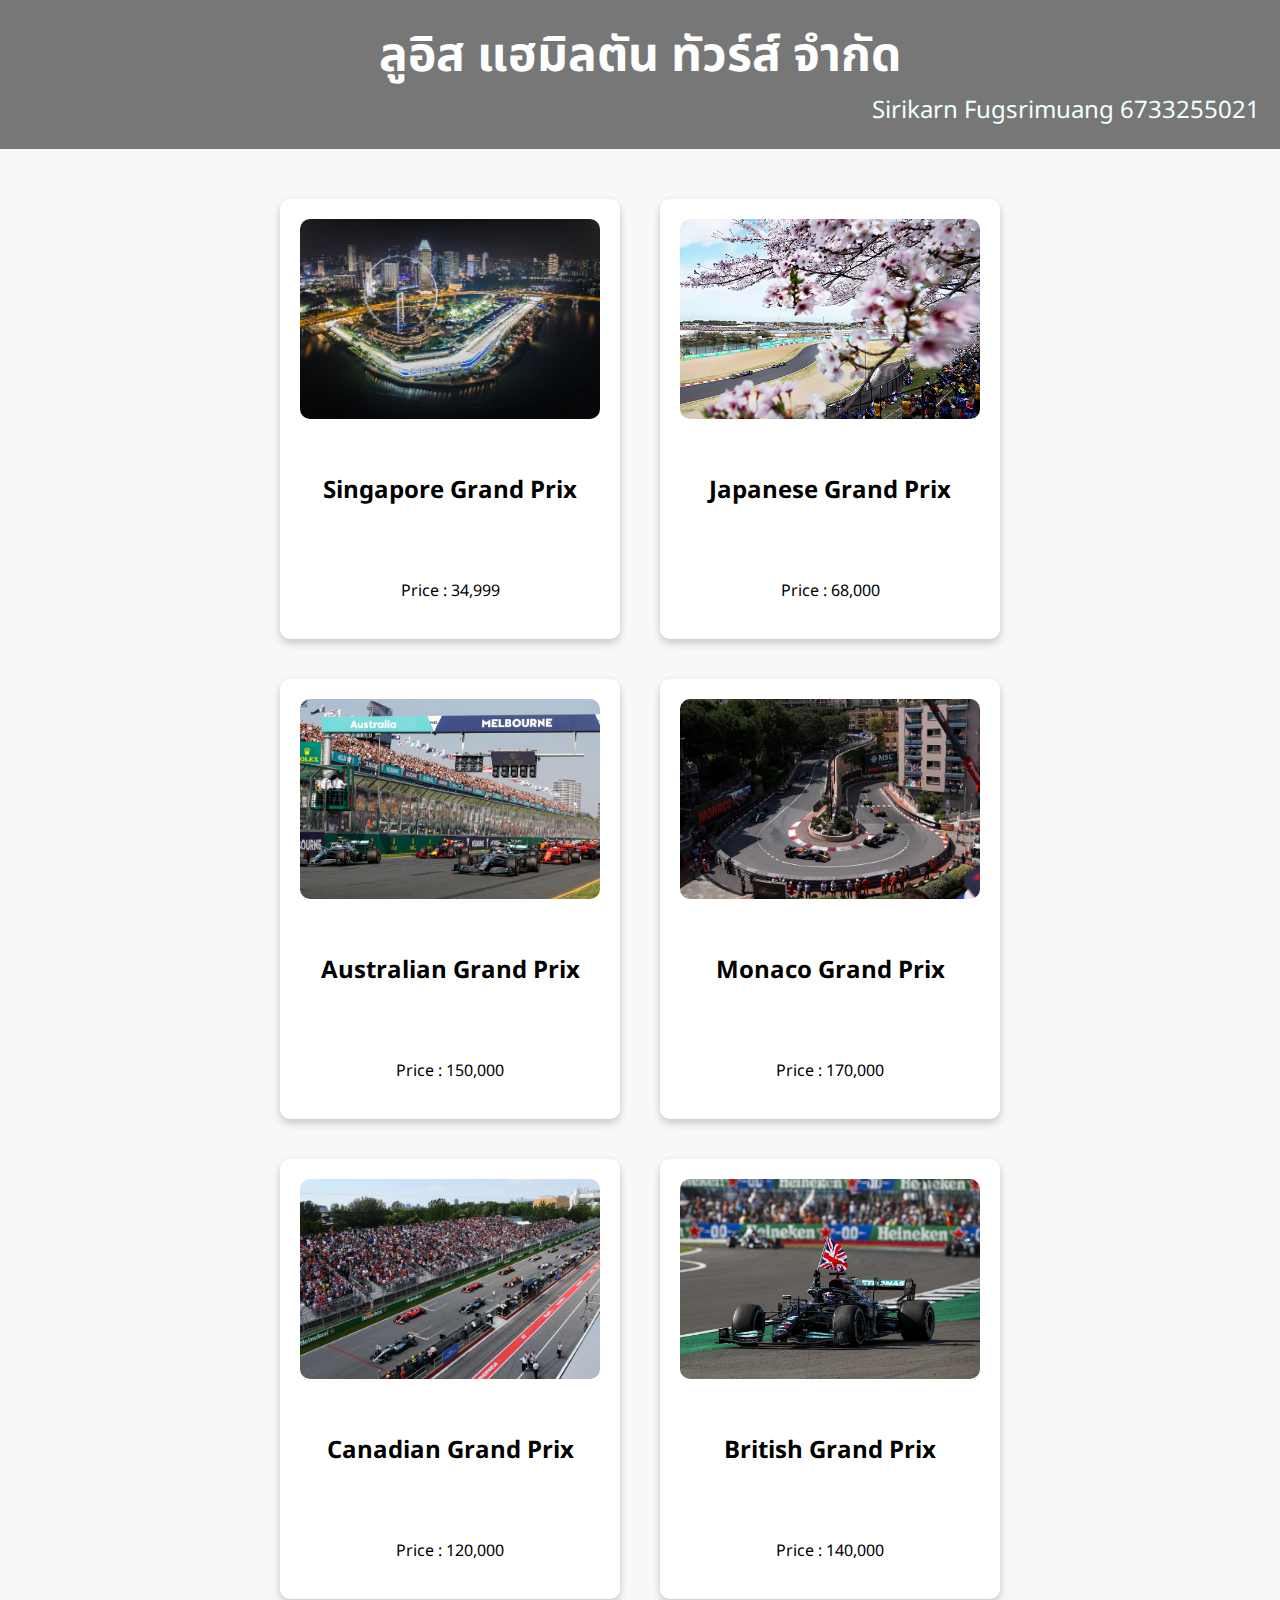
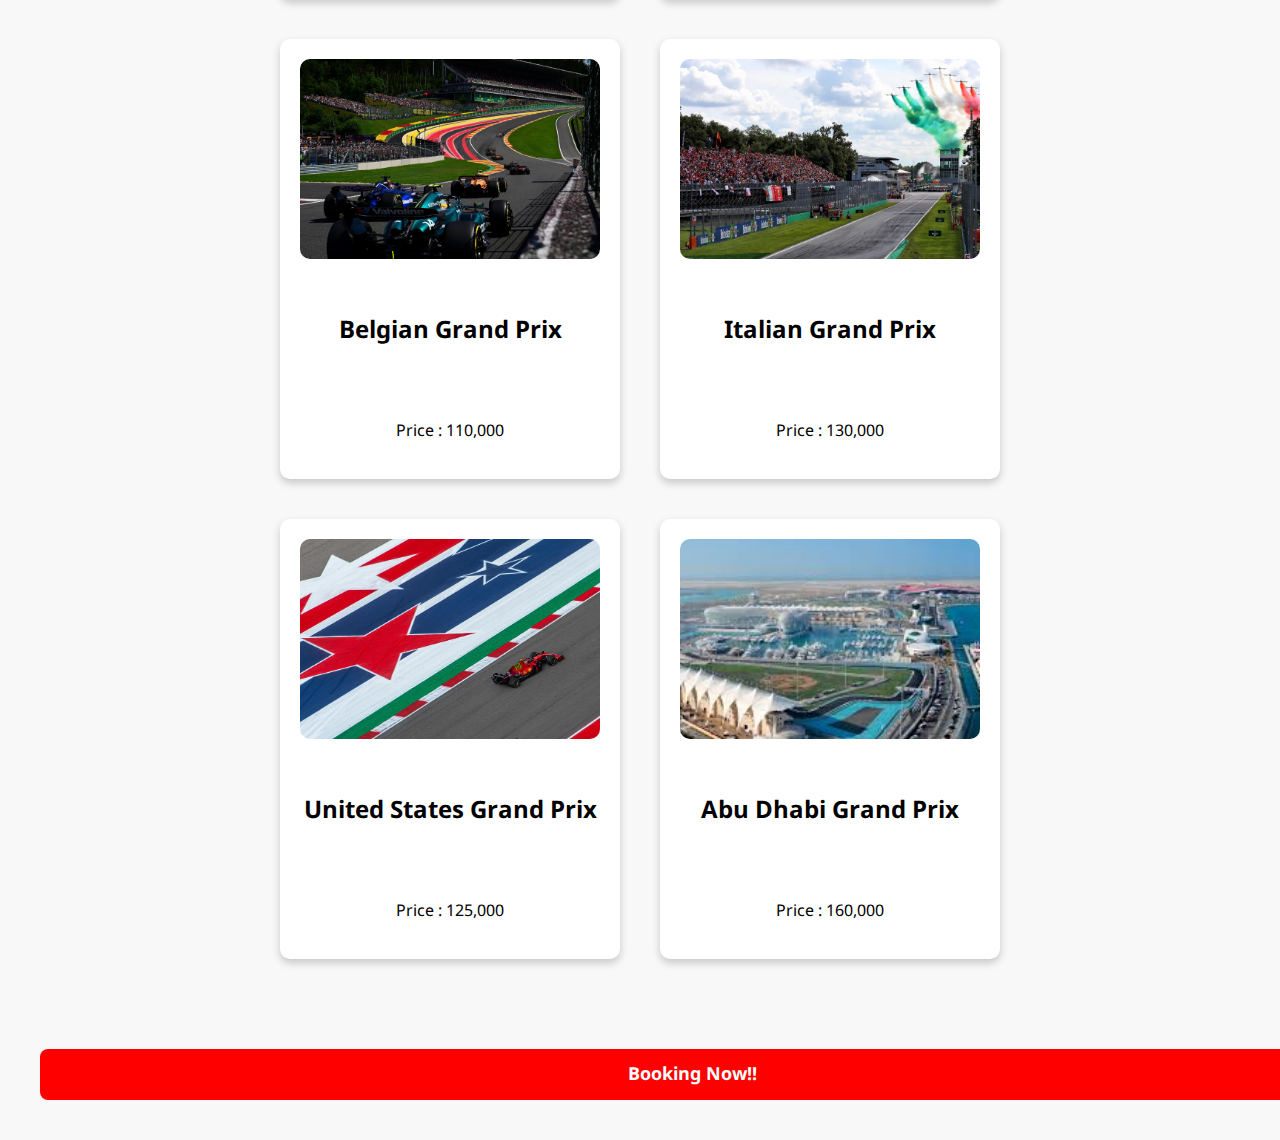
<file: index.html>
<!DOCTYPE html>
<html lang="th">
<head>
    <meta charset="UTF-8">
    <meta name="viewport" content="width=device-width, initial-scale=1.0">
    <title>lewistours</title>
    <link rel="stylesheet" href="styles.css">
</head>
<body>
    <div class="header">
        <h1>ลูอิส แฮมิลตัน ทัวร์ส์ จำกัด</h1>
        <div class="user-info">Sirikarn Fugsrimuang 6733255021</div>
    </div>
    <main>
        <section class="destinations">
            <div class="destination">
                <img src="place1.png" alt="place1">
                <h2>Singapore Grand Prix</h2>
                <p>Price : 34,999</p>
            </div>
            <div class="destination">
                <img src="place2.png" alt="place2">
                <h2>Japanese Grand Prix</h2>
                <p>Price : 68,000</p>
            </div>
            <div class="destination">
                <img src="place3.png" alt="place3">
                <h2>Australian Grand Prix</h2>
                <p>Price : 150,000 </p>
            </div>
            <div class="destination">
                <img src="place4.png" alt="place4">
                <h2>Monaco Grand Prix</h2>
                <p>Price : 170,000</p>
            </div>
            <div class="destination">
                <img src="place5.png" alt="place5">
                <h2>Canadian Grand Prix</h2>
                <p>Price : 120,000</p>
            </div>
            <div class="destination">
                <img src="place6.png" alt="place6">
                <h2>British Grand Prix</h2>
                <p>Price : 140,000</p>
            </div>
            <div class="destination">
                <img src="place7.png" alt="place7">
                <h2>Belgian Grand Prix</h2>
                <p>Price : 110,000</p>
            </div>
            <div class="destination">
                <img src="place8.png" alt="place8">
                <h2>Italian Grand Prix</h2>
                <p>Price : 130,000</p>
            </div>
            <div class="destination">
                <img src="place9.png" alt="place9">
                <h2>United States Grand Prix</h2>
                <p>Price : 125,000</p>
            </div>
            <div class="destination">
                <img src="place10.png" alt="place10">
                <h2>Abu Dhabi Grand Prix</h2>
                <p>Price : 160,000</p>
            </div>
            
        </section>
        <a href="booking.html" class="btn">Booking Now!!</a>
    </main>
</body>
</html>
</file>
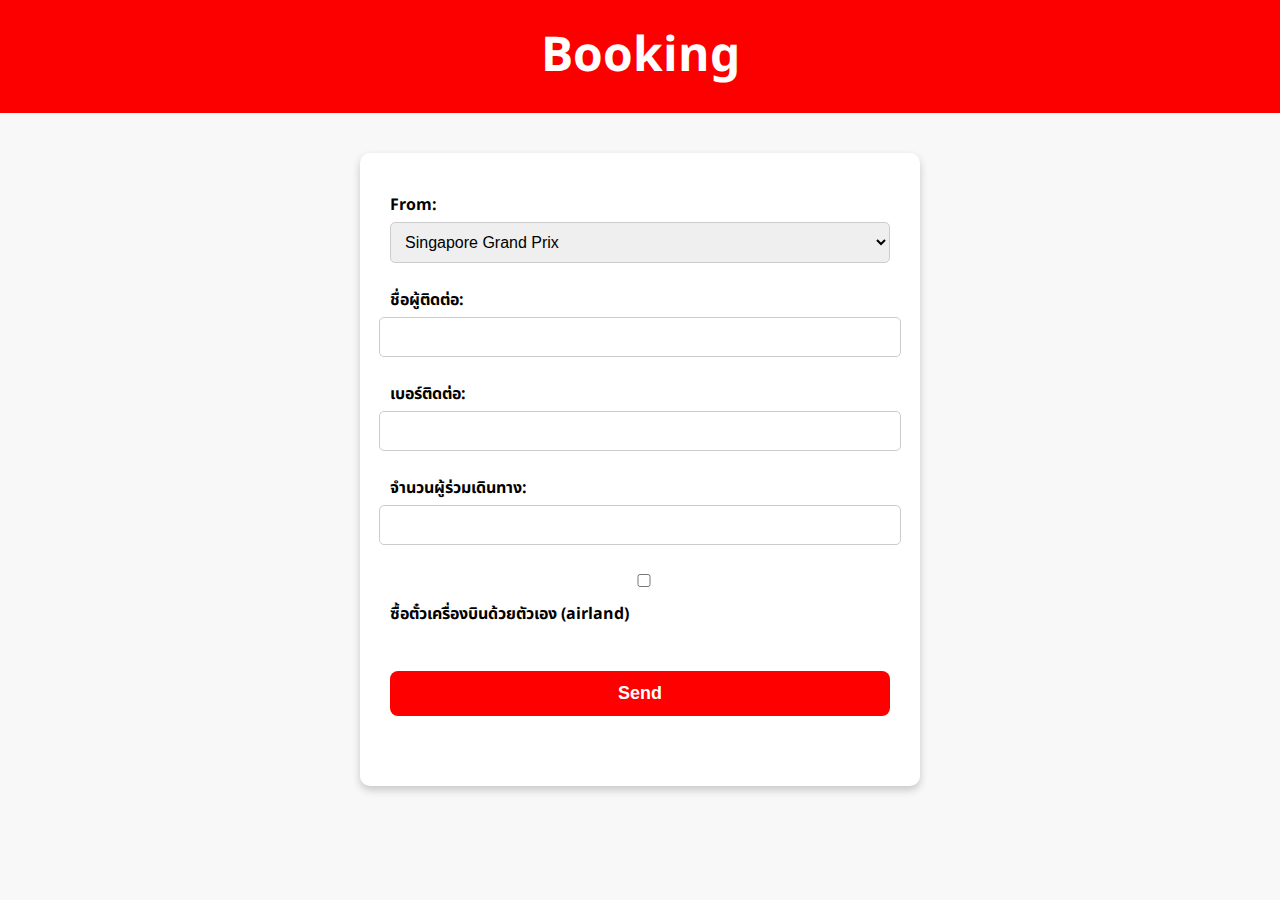
<file: booking.html>
<!DOCTYPE html>
<html lang="th">
<head>
    <meta charset="UTF-8">
    <meta name="viewport" content="width=device-width, initial-scale=1.0">
    <title>Booking Page</title>
    <link rel="stylesheet" href="styles.css">
</head>
<body>
    <header>
        <h1>Booking</h1>
    </header>
    <main>
        <form id="booking-form">
            <label for="from">From:</label>
            <select id="from" name="from">
                <option value="singapore">Singapore Grand Prix</option>
                <option value="japanese">Japanese Grand Prix</option>
                <option value="canadian">Canadian Grand Prix</option>
                <option value="australian">Australian Grand Prix</option>
                <option value="monaco">Monaco Grand Prix</option>
                <option value="british">British Grand Prix</option>
                <option value="italian">Italian Grand Prix</option>
                <option value="usa">United States Grand Prix</option>
                <option value="abudhabi">Abu Dhabi Grand Prix</option>
            </select>

            <label for="contact-name">ชื่อผู้ติดต่อ:</label>
            <input type="text" id="contact-name" name="contact-name" required>

            <label for="contact-number">เบอร์ติดต่อ:</label>
            <input type="tel" id="contact-number" name="contact-number" required>

            <label for="traveler-count">จำนวนผู้ร่วมเดินทาง:</label>
            <input type="number" id="traveler-count" name="traveler-count" min="1" max="15" required>
            
            <!-- Corrected checkbox label with matching text -->
            <label for="buy-flight-ticket">
                <input type="checkbox" id="buy-flight-ticket" name="buy-flight-ticket">
                ซื้อตั๋วเครื่องบินด้วยตัวเอง (airland)
            </label>

            <button type="submit" class="btn">Send</button>
        </form>
    </main>
    
    <script src="script.js"></script>
</body>
</html>
</file>
<file: styles.css>
@import url('https://fonts.googleapis.com/css2?family=Noto+Sans+Thai:wght@100..900&display=swap');


body{
    font-family: "Noto Sans Thai", sans-serif;
    margin: 0;
    padding: 0;
    text-align: center;
    background-color: #f8f8f8;
}

.header{
    font-family: "Noto Sans Thai", sans-serif;
    background-color: #777777;
    padding: 20px;
    text-align: center;
    font-size: x-large;
}

.user-info{
    text-align: right;
    color: azure;
}

h1{
    margin: 0;
    color: #ffffff;
}

/* Destinations Section */
.destinations {
    display: flex;
    flex-wrap: wrap; /* Allows items to wrap */
    justify-content: center;
    gap: 40px; /* More spacing between cards */
    padding: 50px 10%;
}

/* Destination Card */
.destination {
    background: white;
    padding: 20px;
    border-radius: 10px;
    box-shadow: 0 4px 8px rgba(0, 0, 0, 0.2);
    width: 300px; /* Set uniform width */
    height: 400px; /* Set uniform height */
    display: flex;
    flex-direction: column;
    align-items: center;
    justify-content: space-between; /* Ensures text is evenly distributed */
    text-align: center;
    transition: transform 0.3s ease-in-out;
}

.destination:hover {
    transform: scale(1.05);
}

/* Image Styling - Same Size */
.destination img {
    width: 100%;
    height: 200px; /* Fixed height for uniformity */
    object-fit: cover; /* Prevents stretching */
    border-radius: 10px;
}

/* Button */
.btn {
    display: inline-block;
    padding: 15px 30px;
    margin: 40px;
    background-color: #ff0000;
    color: white;
    text-decoration: none;
    font-size: 18px;
    font-weight: bold;
    border-radius: 8px;
    transition: background 0.3s ease-in-out;
}

.btn:hover {
    background-color: #cc0000;
}

/* Responsive Design */
@media (max-width: 1200px) {
    .destinations {
        padding: 40px 5%;
    }
}

@media (max-width: 768px) {
    .destinations {
        flex-direction: column;
        align-items: center;
    }

    .destination {
        width: 80%;
    }
}

/*booking style*/

/* General Styles */
body {
    font-family: "Noto Sans Thai", sans-serif;
    margin: 0;
    padding: 0;
    text-align: center;
    background-color: #f8f8f8;
}

/* Header */
header {
    background-color: #fc0000; /* F1 Red Theme */
    color: white;
    padding: 20px;
    font-size: 24px;
}

/* Booking Form Container */
#booking-form {
    display: flex;
    flex-direction: column;
    align-items: center;
    background: white;
    padding: 30px;
    margin: 40px auto;
    width: 90%;
    max-width: 500px;
    border-radius: 10px;
    box-shadow: 0 4px 8px rgba(0, 0, 0, 0.2);
}

/* Form Labels */
#booking-form label {
    font-weight: bold;
    margin: 10px 0 5px;
    text-align: left;
    width: 100%;
}

/* Form Inputs & Select Dropdown */
#booking-form input,
#booking-form select {
    width: 100%;
    padding: 10px;
    margin-bottom: 15px;
    border: 1px solid #ccc;
    border-radius: 5px;
    font-size: 16px;
}

/* Checkbox Styling */
#booking-form label input[type="checkbox"] {
    margin-right: 10px;
}

/* Submit Button */
.btn {
    display: inline-block;
    width: 100%;
    padding: 12px;
    background-color: #ff0000;
    color: white;
    font-size: 18px;
    font-weight: bold;
    border: none;
    border-radius: 8px;
    cursor: pointer;
    transition: all 0.3s ease-in-out;
}

.btn:hover {
    background-color: #cc0000;
    transform: scale(1.05);
}

/* Responsive Design */
@media (max-width: 768px) {
    #booking-form {
        width: 95%;
    }
}
</file>
